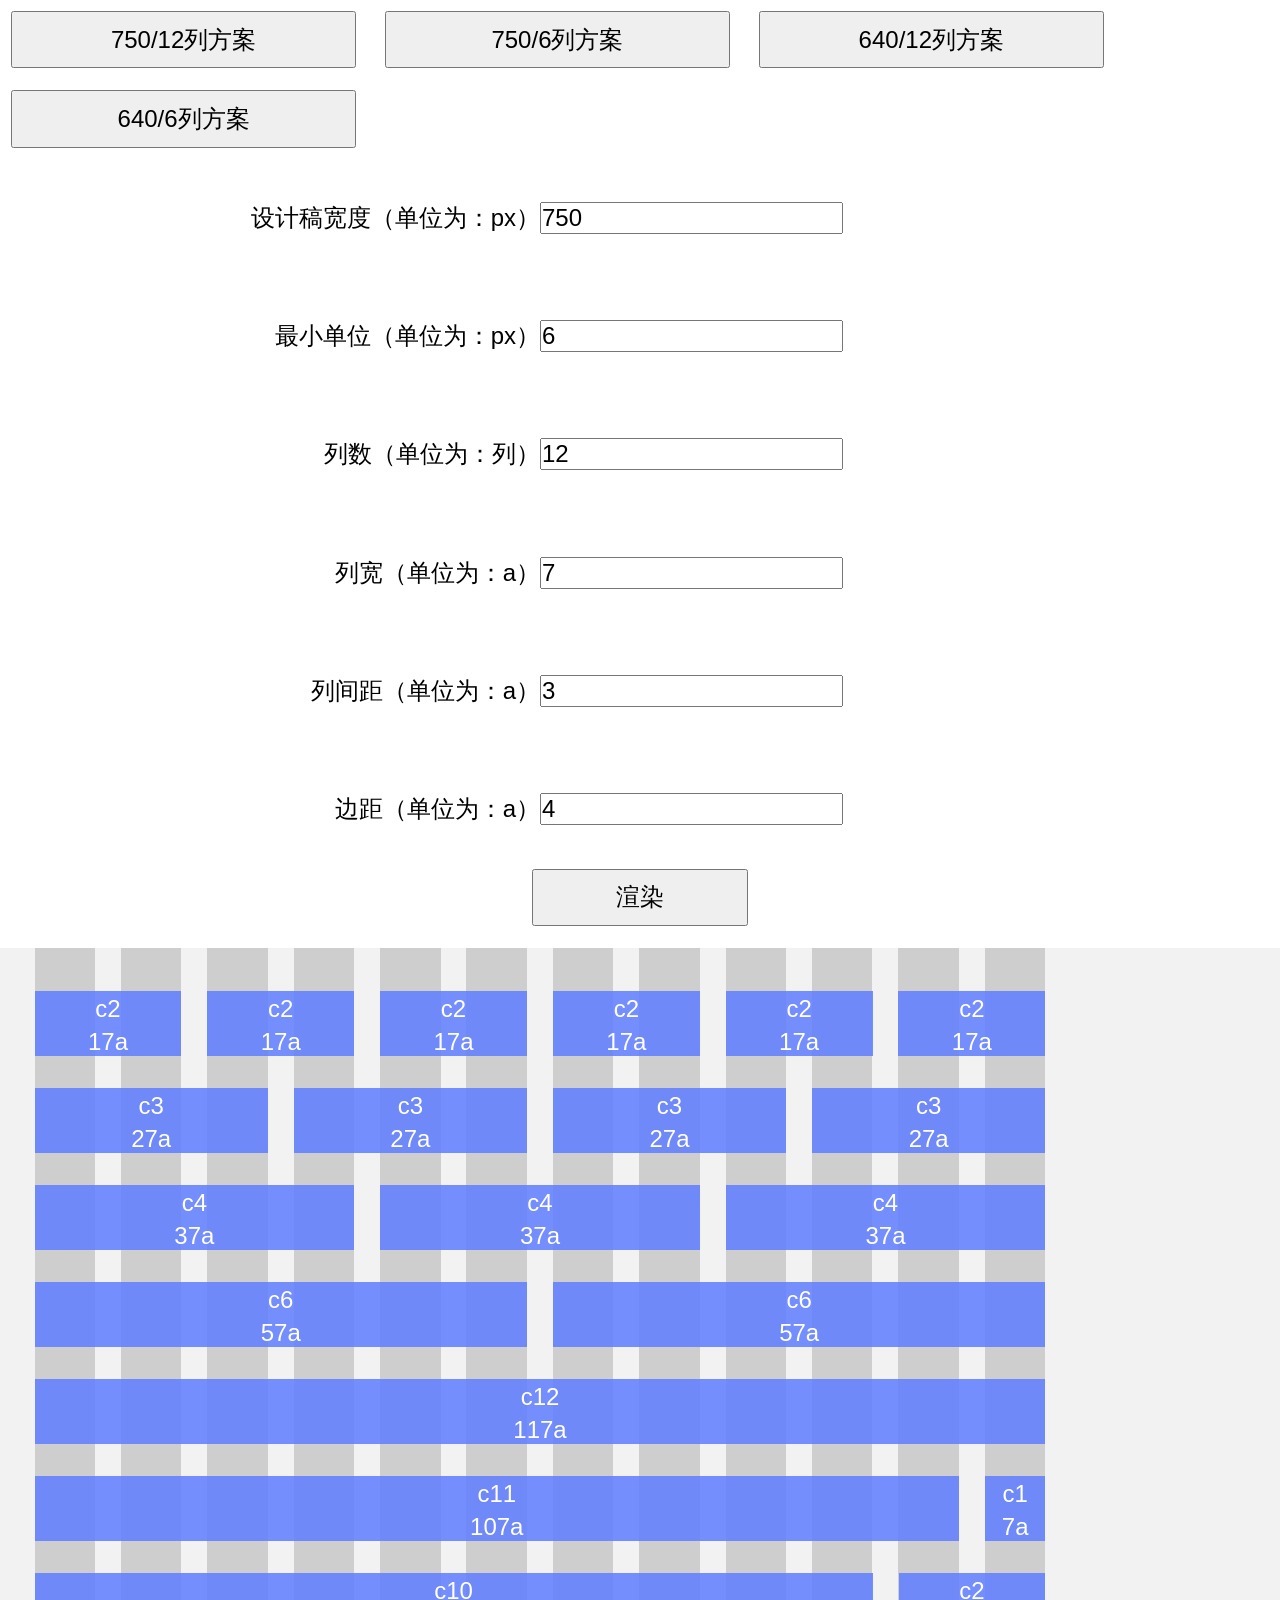
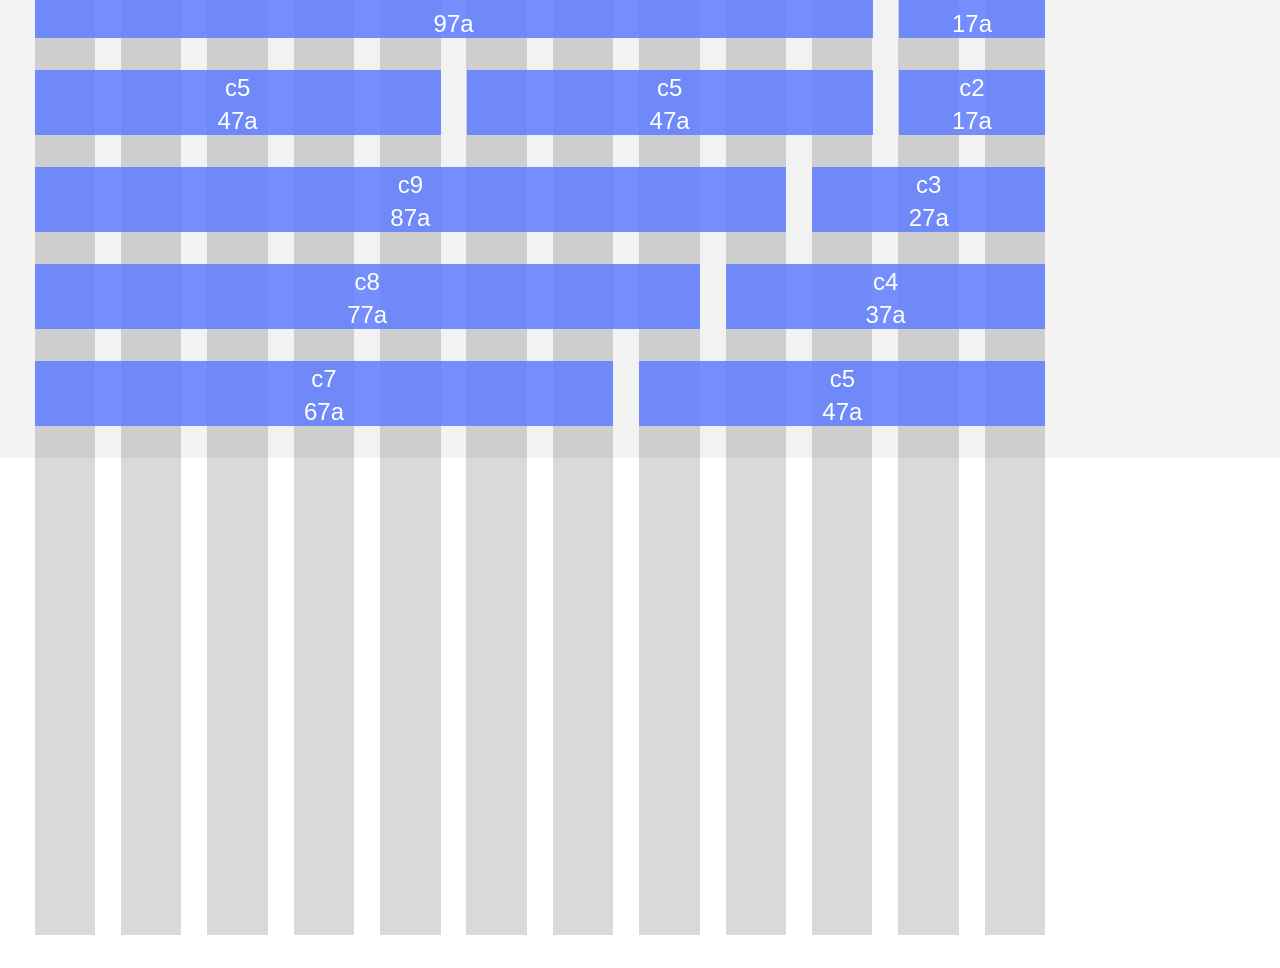
<file: rem(js)/lib-flexible-master/index.html>
<!DOCTYPE HTML>
<html>
<head>
    <meta charset="utf-8" />
    <meta content="yes" name="apple-mobile-web-app-capable" />
    <meta content="yes" name="apple-touch-fullscreen" />
    <meta content="telephone=no,email=no" name="format-detection" />
    <meta content="maximum-dpr=2" name="flexible" />
    <meta content="modeName=750-12" name="grid" />
    <script src="build/flexible_css.debug.js"></script>
    <script src="build/flexible.debug.js"></script>
    <script src="build/makegrid.debug.js"></script>
    <title>lib.flexible - 移动端自适应方案</title>
    <style type="text/css">
    html {
        width: 100%;
    }

    .grid > div,.grid-thin > div,.grid-fat > div {
        margin-bottom: 0.3rem;
        text-align: center;
        color: #fff;
    }
    
    div[class^="col-"] > div {
        margin-top: 0.04rem;
    }

    .grid>div {
        background-color: rgba(242,234,255,0.8);
        background-color: rgba(96,125,255,0.85);
    }
    .grid-thin>div {
        background-color: rgba(241,149,36,0.85);
    }
    .grid-fat>div {
        background-color: rgba(228,80,66,0.85);
        outline: 1px dashed #333;
    }
    .grid-fat-wrap .bg>div {
        outline: 1px solid #fff;
    }
    .grid-thin-wrap, .grid-wrap, .grid-fat-wrap {
        position: relative;
        background-color: rgba(241,149,36, 0.2);
        background-color: rgba(0,0,0, 0.05);
        padding-top: 0.4rem;
    }

    .grid-thin-wrap .bg,.grid-wrap .bg,.grid-fat-wrap .bg {
        position: absolute;
        z-index: -1;
        top: 0;
    }

    .grid-thin-wrap .bg > div[class^="col-"],
    .grid-wrap .bg > div[class^="col-"],
    .grid-fat-wrap .bg > div[class^="col-"]{
        height: 14.7rem;
    }

    .grid-thin-wrap .bg>div,
    .grid-wrap .bg>div,
    .grid-fat-wrap .bg>div{
        background-color: rgba(0,0,0, 0.15);
    }

    .global button{
        width: 3.2rem;
        padding: 0.1rem 0;
        margin: 0.1rem;
        font-size: inherit;
    }

    .grid-config {
        margin-bottom: 0.2rem;
    }

    .grid-config label{
        display: inline-block;
        padding: 0.4rem 0;
        width: 5rem;
        text-align: right;
        font-size: inherit;
    }

    .grid-config input {
        display: inline-block;
        font-size: inherit;
    }

    .grid-config button {
        display: block;
        width: 2rem;
        padding: 0.1rem;
        font-size: inherit;
        margin: auto;
    }

    [data-dpr="1"] .grid-config, [data-dpr="1"] .global{
        font-size: 12px;
    }
    [data-dpr="2"] .grid-config, [data-dpr="2"] .global{
        font-size: 24px;
    }
    [data-dpr="3"] .grid-config, [data-dpr="3"] .global{
        font-size: 36px;
    }
    </style>
</head>
<body>
<div class="global">
    <button data-grid-mode="750-12">750/12列方案</button>
    <button data-grid-mode="750-6">750/6列方案</button>
    <button data-grid-mode="640-12">640/12列方案</button>
    <button data-grid-mode="640-6">640/6列方案</button>
</div>
<div class="grid-config">
    <div><label>设计稿宽度（单位为：px）</label><input name="designWidth" value="750"></div>
    <div><label>最小单位（单位为：px）</label><input name="designUnit" value="6"></div>
    <div><label>列数（单位为：列）</label><input name="columnCount" value="12"></div>
    <div><label>列宽（单位为：a）</label><input name="columnXUnit" value="7"></div>
    <div><label>列间距（单位为：a）</label><input name="gutterXUnit" value="3"></div>
    <div><label>边距（单位为：a）</label><input name="edgeXUnit" value="4"></div>
    <div><button id="render">渲染</button></div>
</div>
<div class="grid-wrap"></div>
<script type="text/template" id="grid-html">
    <div class="grid">
        <div class="col-2"><div class="info"></div><div class="a"></div></div>
        <div class="col-2"><div class="info"></div><div class="a"></div></div>
        <div class="col-2"><div class="info"></div><div class="a"></div></div>
        <div class="col-2"><div class="info"></div><div class="a"></div></div>
        <div class="col-2"><div class="info"></div><div class="a"></div></div>
        <div class="col-2"><div class="info"></div><div class="a"></div></div>
    </div>
    <div class="grid">
        <div class="col-3"><div class="info"></div><div class="a"></div></div>
        <div class="col-3"><div class="info"></div><div class="a"></div></div>
        <div class="col-3"><div class="info"></div><div class="a"></div></div>
        <div class="col-3"><div class="info"></div><div class="a"></div></div>
    </div> 

    <div class="grid">
        <div class="col-4"><div class="info"></div><div class="a"></div></div>
        <div class="col-4"><div class="info"></div><div class="a"></div></div>
        <div class="col-4"><div class="info"></div><div class="a"></div></div>
    </div>

    <div class="grid">
        <div class="col-6"><div class="info"></div><div class="a"></div></div>
        <div class="col-6"><div class="info"></div><div class="a"></div></div>
    </div>

    <div class="grid">
        <div class="col-12"><div class="info"></div><div class="a"></div></div>
    </div>

    <div class="grid">
        <div class="col-11"><div class="info"></div><div class="a"></div></div>
        <div class="col-1"><div class="info"></div><div class="a"></div></div>
    </div>

    <div class="grid">
        <div class="col-10"><div class="info"></div><div class="a"></div></div>
        <div class="col-2"><div class="info"></div><div class="a"></div></div>
    </div>
    
    <div class="grid">
        <div class="col-5"><div class="info"></div><div class="a"></div></div>
        <div class="col-5"><div class="info"></div><div class="a"></div></div>
        <div class="col-2"><div class="info"></div><div class="a"></div></div>
    </div>
    <div class="grid">
        <div class="col-9"><div class="info"></div><div class="a"></div></div>
        <div class="col-3"><div class="info"></div><div class="a"></div></div>
    </div>
    <div class="grid">
        <div class="col-8"><div class="info"></div><div class="a"></div></div>
        <div class="col-4"><div class="info"></div><div class="a"></div></div>
    </div>
    <div class="grid">
        <div class="col-7"><div class="info"></div><div class="a"></div></div>
        <div class="col-5"><div class="info"></div><div class="a"></div></div>
    </div>
    <div class="grid bg">
        <div class="col-1"></div>
        <div class="col-1"></div>
        <div class="col-1"></div>
        <div class="col-1"></div>
        <div class="col-1"></div>
        <div class="col-1"></div>
        <div class="col-1"></div>
        <div class="col-1"></div>
        <div class="col-1"></div>
        <div class="col-1"></div>
        <div class="col-1"></div>
        <div class="col-1"></div>
    </div>
</script>
<script>
    function fillHtml() {
        var html = document.querySelector('#grid-html').innerHTML;
        var wrap = document.querySelector('.grid-wrap');
        wrap.innerHTML = html;
        var params = lib.flexible.gridParams;

        for (var i = 1; i <= params.columnCount; i++) {
            (function(j) {
                Array.prototype.slice.call(wrap.querySelectorAll('.grid .col-' + j)).forEach(function(el) {
                    var info = el.querySelector('.info');
                    var a = el.querySelector('.a');
                    if (info) {
                        info.innerHTML = 'c' + j;
                    }
                    if (a) {
                        a.innerHTML = (params.columnXUnit * j + params.gutterXUnit * (j - 1)) + 'a';
                    }
                });
            })(i);
        }
    }

    document.querySelector('.global').addEventListener('click', function(e) {
        var target = e.target;
        if (target.tagName.toUpperCase() === 'BUTTON') {
            var modeName = target.getAttribute('data-grid-mode');

            lib.flexible.makeGridMode(modeName);
            var params = lib.flexible.gridParams;
            for (var key in params) {
                document.querySelector('.grid-config input[name="' + key+ '"]').value = params[key];
            }
            fillHtml();
        }
    });

    document.querySelector('#render').addEventListener('click', function() {
        var designWidth = parseFloat(document.querySelector('.grid-config input[name="designWidth"]').value);
        var designUnit = parseFloat(document.querySelector('.grid-config input[name="designUnit"]').value);
        var columnCount = parseFloat(document.querySelector('.grid-config input[name="columnCount"]').value);
        var columnXUnit = parseFloat(document.querySelector('.grid-config input[name="columnXUnit"]').value);
        var gutterXUnit = parseFloat(document.querySelector('.grid-config input[name="gutterXUnit"]').value);
        var edgeXUnit = parseFloat(document.querySelector('.grid-config input[name="edgeXUnit"]').value);

        lib.flexible.makeGrid({
            designWidth: designWidth,
            designUnit: designUnit,
            columnCount: columnCount,
            columnXUnit: columnXUnit,
            gutterXUnit: gutterXUnit,
            edgeXUnit: edgeXUnit
        });
        fillHtml();
    }, false);

    fillHtml();
</script>
</body>
</html>
</file>
